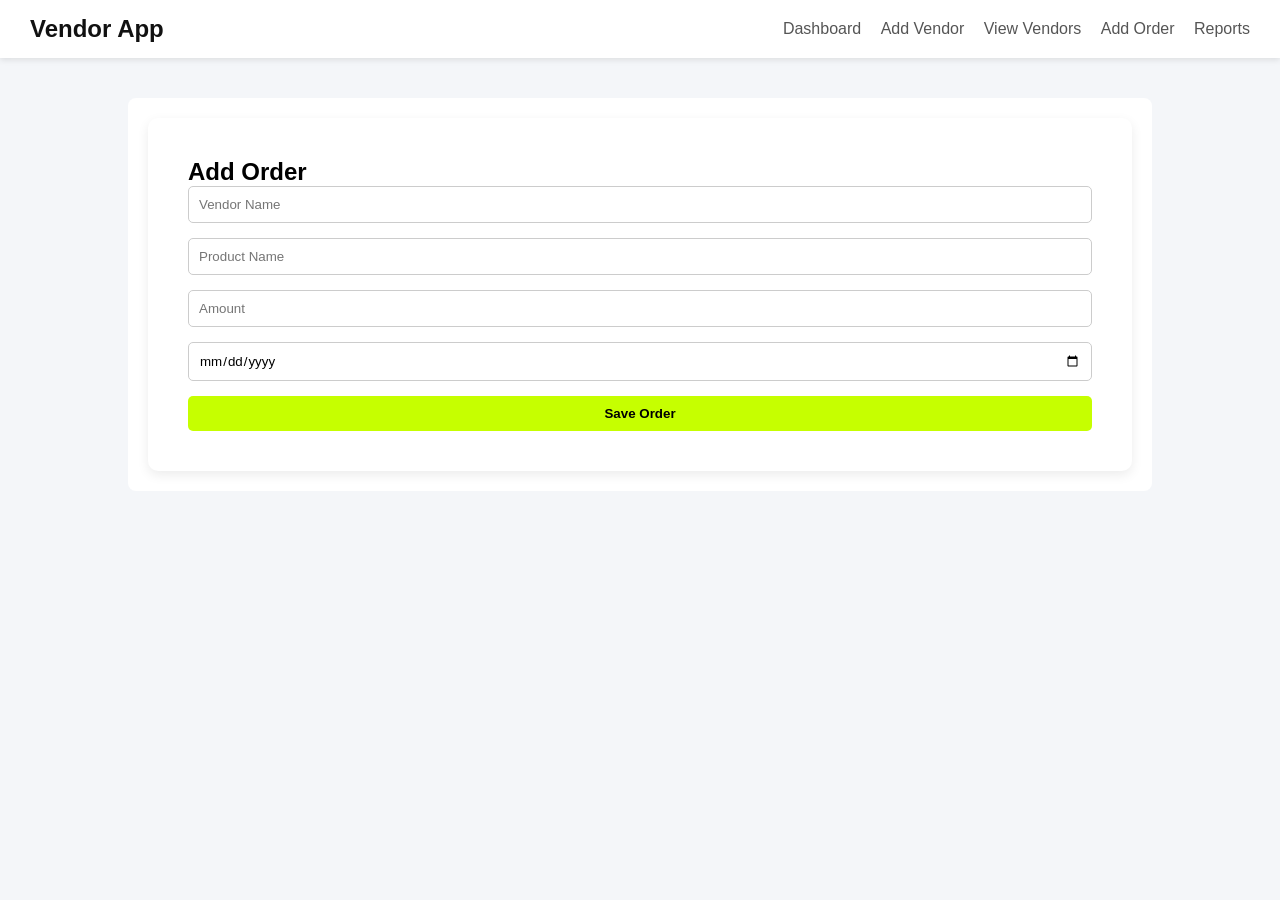
<file: frontend/add-order.html>
<!DOCTYPE html>
<html lang="en">
<head>
    <meta charset="UTF-8">
    <title>Add Order</title>
    <link rel="stylesheet" href="css/style.css">
</head>
<body>

<div class="navbar">
    <h2 class="logo">Vendor App</h2>
    <div class="nav-links">
        <a href="dashboard.html">Dashboard</a>
        <a href="add-vendor.html">Add Vendor</a>
        <a href="view-vendor.html">View Vendors</a>
        <a href="add-order.html">Add Order</a>
        <a href="reports.html">Reports</a>
    </div>
</div>

<div class="container">
    <div class="card">
        <h2>Add Order</h2>

        <input type="text" id="vendor" placeholder="Vendor Name">
        <input type="text" id="product" placeholder="Product Name">
        <input type="number" id="amount" placeholder="Amount">
        <input type="date" id="date">

        <button class="primary-btn" onclick="saveOrder()">Save Order</button>
    </div>
</div>

<script src="js/order.js"></script>
</body>
</html>
</file>
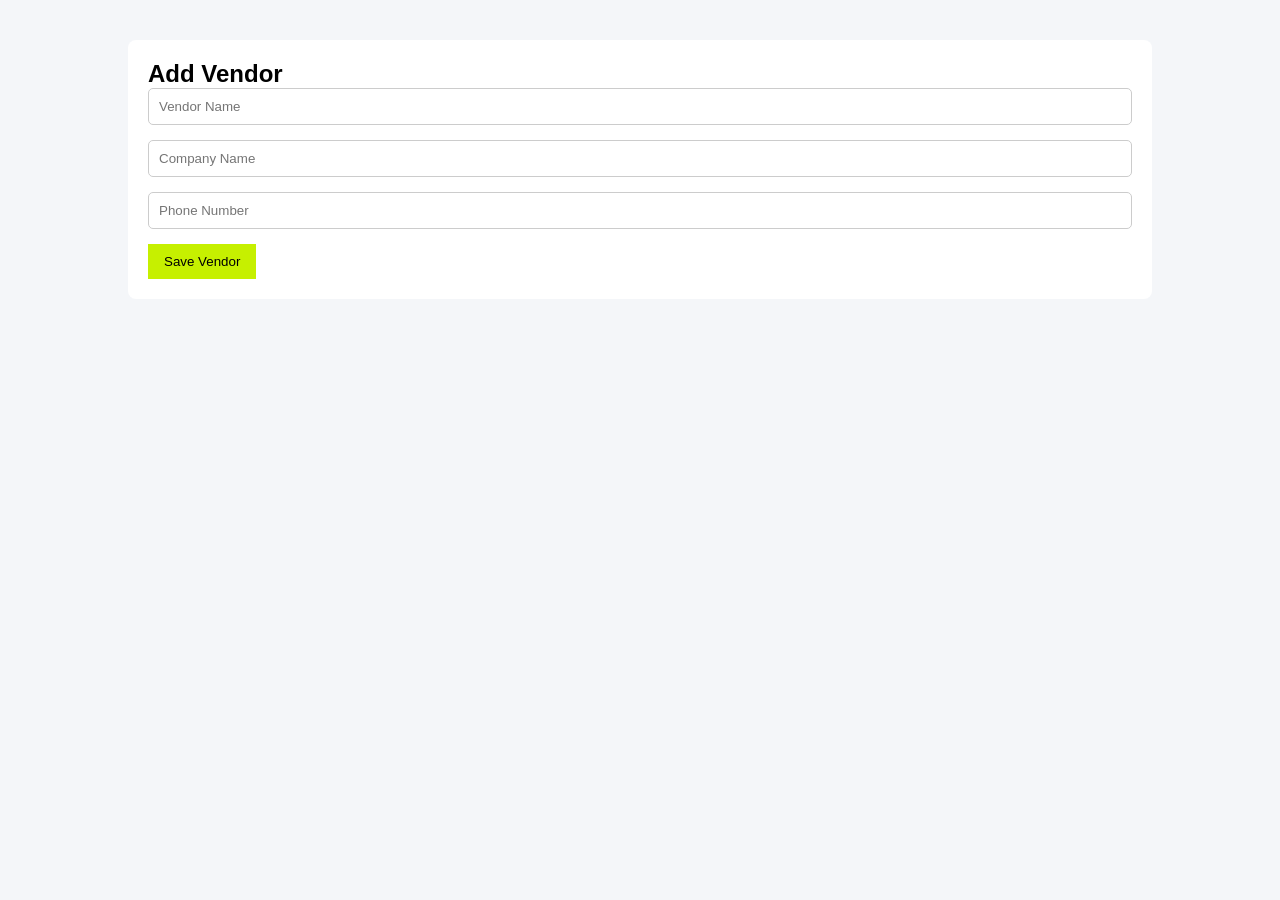
<file: frontend/add-vendor.html>
<!DOCTYPE html>
<html>
<head>
  <title>Add Vendor</title>
  <link rel="stylesheet" href="css/style.css">
</head>
<body>

<div class="container">
  <h2>Add Vendor</h2>

  <input id="vendorName" placeholder="Vendor Name">
  <input id="company" placeholder="Company Name">
  <input id="phone" placeholder="Phone Number">

  <button onclick="addVendor()">Save Vendor</button>
</div>

<script src="js/vendor.js"></script>
</body>
</html>
</file>
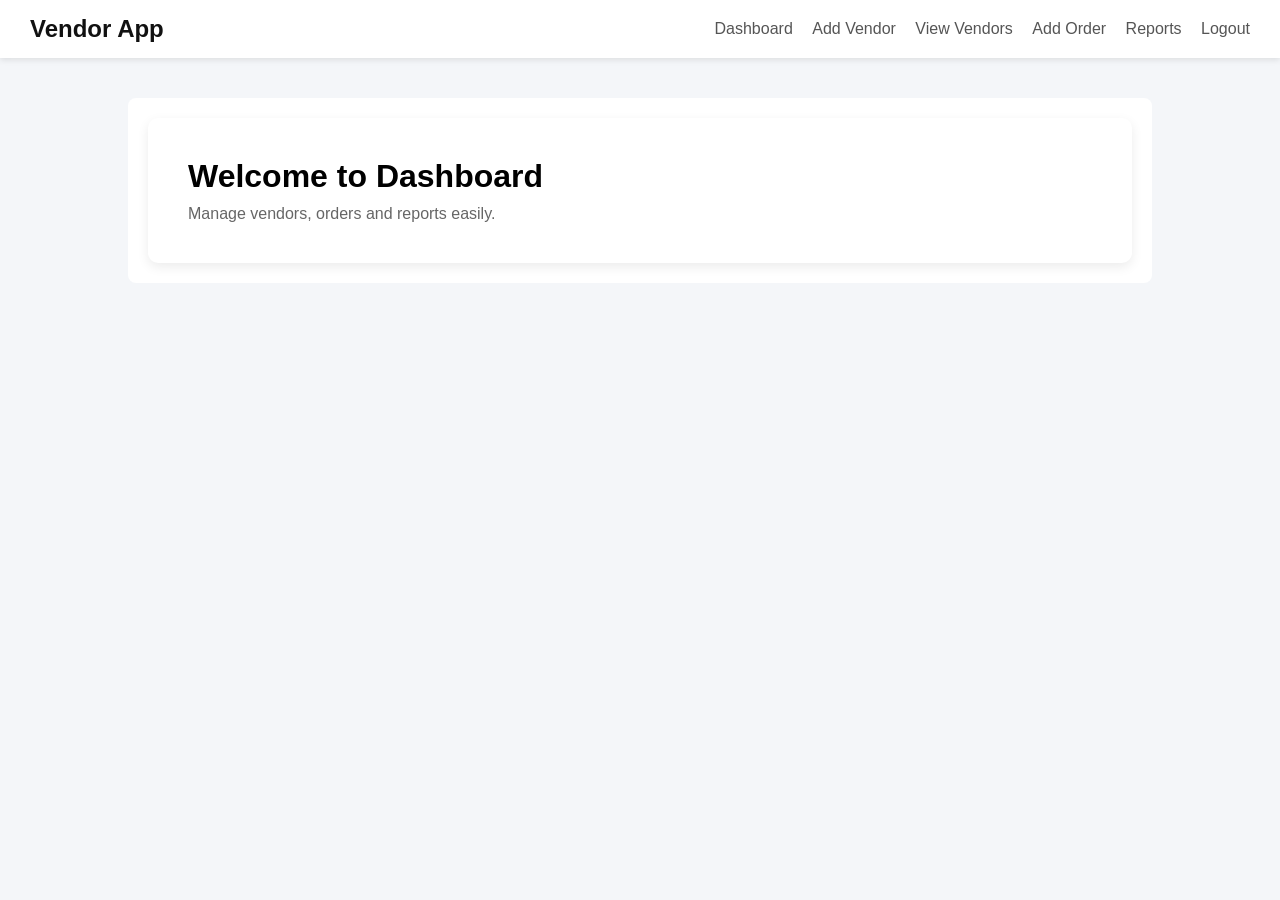
<file: frontend/dashboard.html>
<!DOCTYPE html>
<html lang="en">
<head>
    <meta charset="UTF-8">
    <title>Dashboard</title>

    <!-- VERY IMPORTANT -->
    <link rel="stylesheet" href="css/style.css">
</head>
<body>

<!-- NAVBAR -->
<div class="navbar">
    <h2 class="logo">Vendor App</h2>
    <div class="nav-links">
        <a href="dashboard.html">Dashboard</a>
        <a href="add-vendor.html">Add Vendor</a>
        <a href="view-vendor.html">View Vendors</a>
        <a href="add-order.html">Add Order</a>
        <a href="reports.html">Reports</a>
        <a href="index.html" class="logout">Logout</a>
    </div>
</div>

<!-- MAIN CONTENT -->
<div class="container">
    <div class="card">
        <h1>Welcome to Dashboard</h1>
        <p>Manage vendors, orders and reports easily.</p>
    </div>
</div>

</body>
</html>
</file>
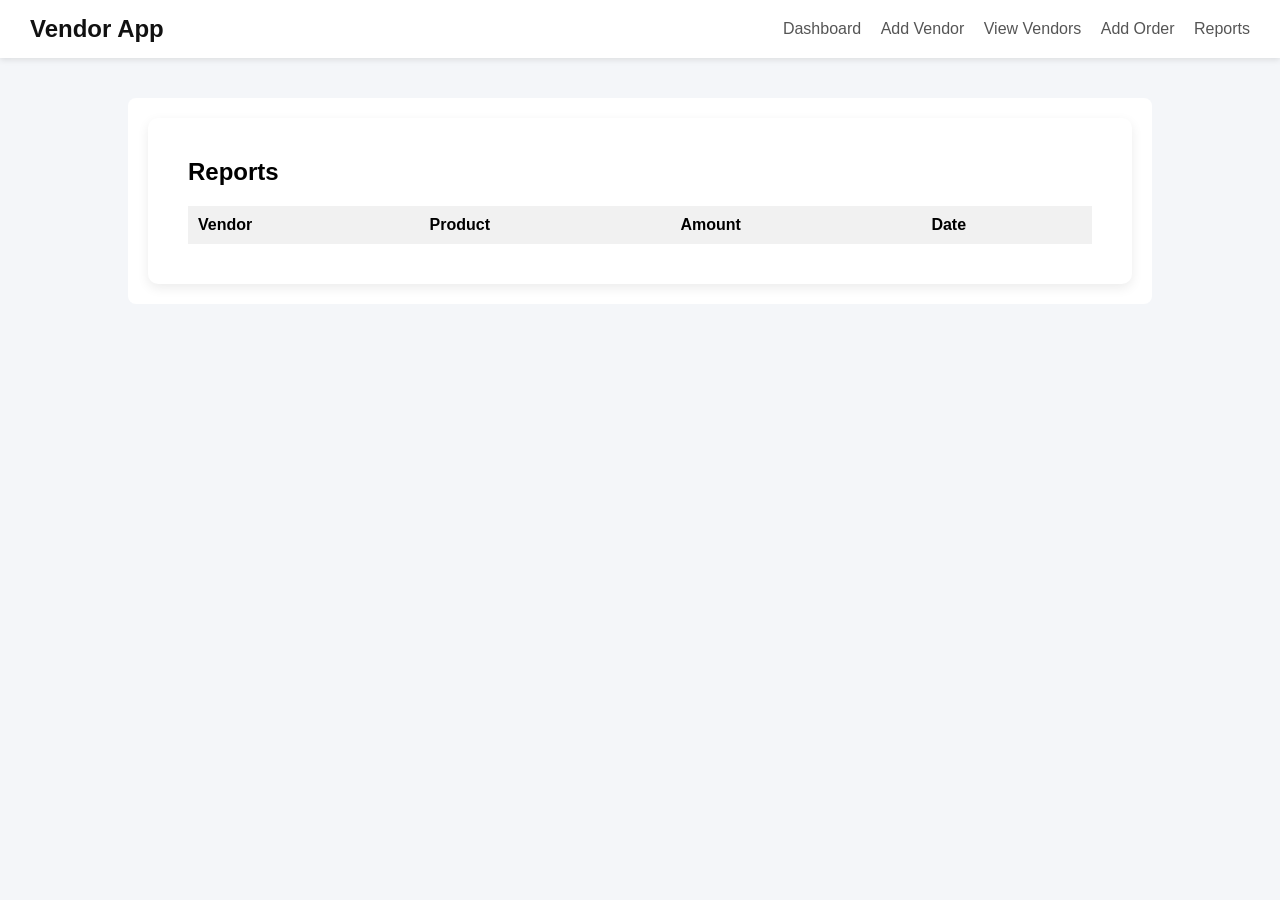
<file: frontend/reports.html>
<!DOCTYPE html>
<html>
<head>
    <title>Reports</title>
    <link rel="stylesheet" href="css/style.css">
</head>
<body>

<div class="navbar">
    <h2 class="logo">Vendor App</h2>
    <div class="nav-links">
        <a href="dashboard.html">Dashboard</a>
        <a href="add-vendor.html">Add Vendor</a>
        <a href="view-vendor.html">View Vendors</a>
        <a href="add-order.html">Add Order</a>
        <a href="reports.html">Reports</a>
    </div>
</div>

<div class="container">
    <div class="card">
        <h2>Reports</h2>

        <table class="data-table">
            <thead>
                <tr>
                    <th>Vendor</th>
                    <th>Product</th>
                    <th>Amount</th>
                    <th>Date</th>
                </tr>
            </thead>
            <tbody id="reportTable">
                <!-- DATA FROM DB -->
            </tbody>
        </table>
    </div>
</div>

<script src="js/reports.js"></script>
</body>
</html>
</file>
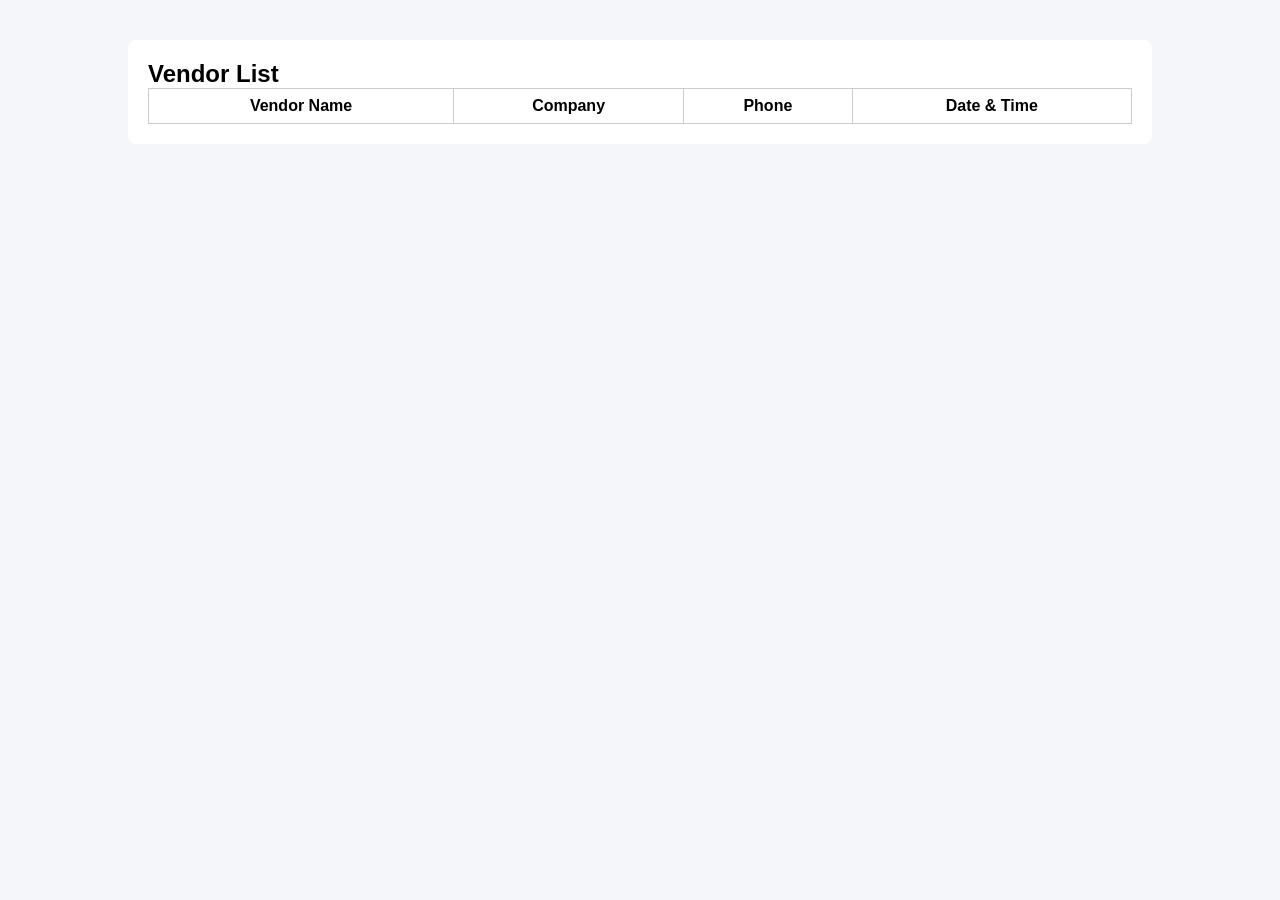
<file: frontend/view-vendor.html>
<!DOCTYPE html>
<html>
<head>
  <title>View Vendors</title>
  <link rel="stylesheet" href="css/style.css">
</head>
<body>

<div class="container">
  <h2>Vendor List</h2>

  <table class="vendor-table">
    <thead>
      <tr>
        <th>Vendor Name</th>
        <th>Company</th>
        <th>Phone</th>
        <th>Date & Time</th>
      </tr>
    </thead>
    <tbody id="vendorTableBody"></tbody>
  </table>
</div>

<script src="js/view-vendor.js"></script>
</body>
</html>
</file>
<file: frontend/css/style.css>
body {
  font-family: Arial, sans-serif;
  background: #f5f6fa;
}

.container {
  width: 80%;
  margin: 40px auto;
  background: #fff;
  padding: 20px;
  border-radius: 8px;
}

input {
  width: 100%;
  padding: 8px;
  margin-bottom: 10px;
}

button {
  background: #c6f000;
  border: none;
  padding: 10px 16px;
  cursor: pointer;
}

.vendor-table {
  width: 100%;
  border-collapse: collapse;
}

.vendor-table th,
.vendor-table td {
  border: 1px solid #ccc;
  padding: 8px;
}

* {
    margin: 0;
    padding: 0;
    box-sizing: border-box;
    font-family: Arial, sans-serif;
}

body {
    background: #f4f6f9;
}

/* NAVBAR */
.navbar {
    background: #ffffff;
    padding: 15px 30px;
    display: flex;
    justify-content: space-between;
    align-items: center;
    box-shadow: 0 2px 6px rgba(0,0,0,0.1);
}

.logo {
    color: #111;
}

.nav-links a {
    margin-left: 15px;
    text-decoration: none;
    color: #555;
    font-weight: 500;
}

.nav-links a:hover {
    color: #000;
}

.logout {
    color: red;
}

/* MAIN CONTAINER */
.container {
    width: 80%;
    margin: 40px auto;
}

/* CARD */
.card {
    background: #ffffff;
    padding: 40px;
    border-radius: 10px;
    box-shadow: 0 4px 12px rgba(0,0,0,0.08);
}

.card h1 {
    margin-bottom: 10px;
}

.card p {
    color: #666;
}

/* LOGIN PAGE CENTER */
.login-page {
    height: 100vh;
    display: flex;
    justify-content: center;
    align-items: center;
    background: #f4f6f9;
}

/* LOGIN BOX */
.login-box {
    width: 350px;
    background: #ffffff;
    padding: 30px;
    border-radius: 10px;
    box-shadow: 0 6px 15px rgba(0,0,0,0.15);
    text-align: center;
}

.login-box h2 {
    margin-bottom: 20px;
}

.login-box input {
    width: 100%;
    padding: 10px;
    margin-bottom: 15px;
    border-radius: 5px;
    border: 1px solid #ccc;
}

.login-box button {
    width: 100%;
    padding: 10px;
    background: #c6ff00;
    border: none;
    font-weight: bold;
    cursor: pointer;
    border-radius: 5px;
}

/* INPUT FIELDS */
.container input {
  width: 100%;
  padding: 10px;
  margin-bottom: 15px;
  border-radius: 5px;
  border: 1px solid #ccc;
}

/* PRIMARY BUTTON */
.primary-btn {
  width: 100%;
  padding: 10px;
  background: #c6ff00;
  border: none;
  border-radius: 5px;
  font-weight: bold;
  cursor: pointer;
}

.primary-btn:hover {
  background: #b0e600;
}

/* TABLE */
.data-table {
  width: 100%;
  border-collapse: collapse;
  margin-top: 20px;
}

.data-table th {
  background: #f1f1f1;
  text-align: left;
  padding: 10px;
}

.data-table td {
  padding: 10px;
  border-bottom: 1px solid #ddd;
}

.data-table tr:hover {
  background: #fafafa;
}
</file>
